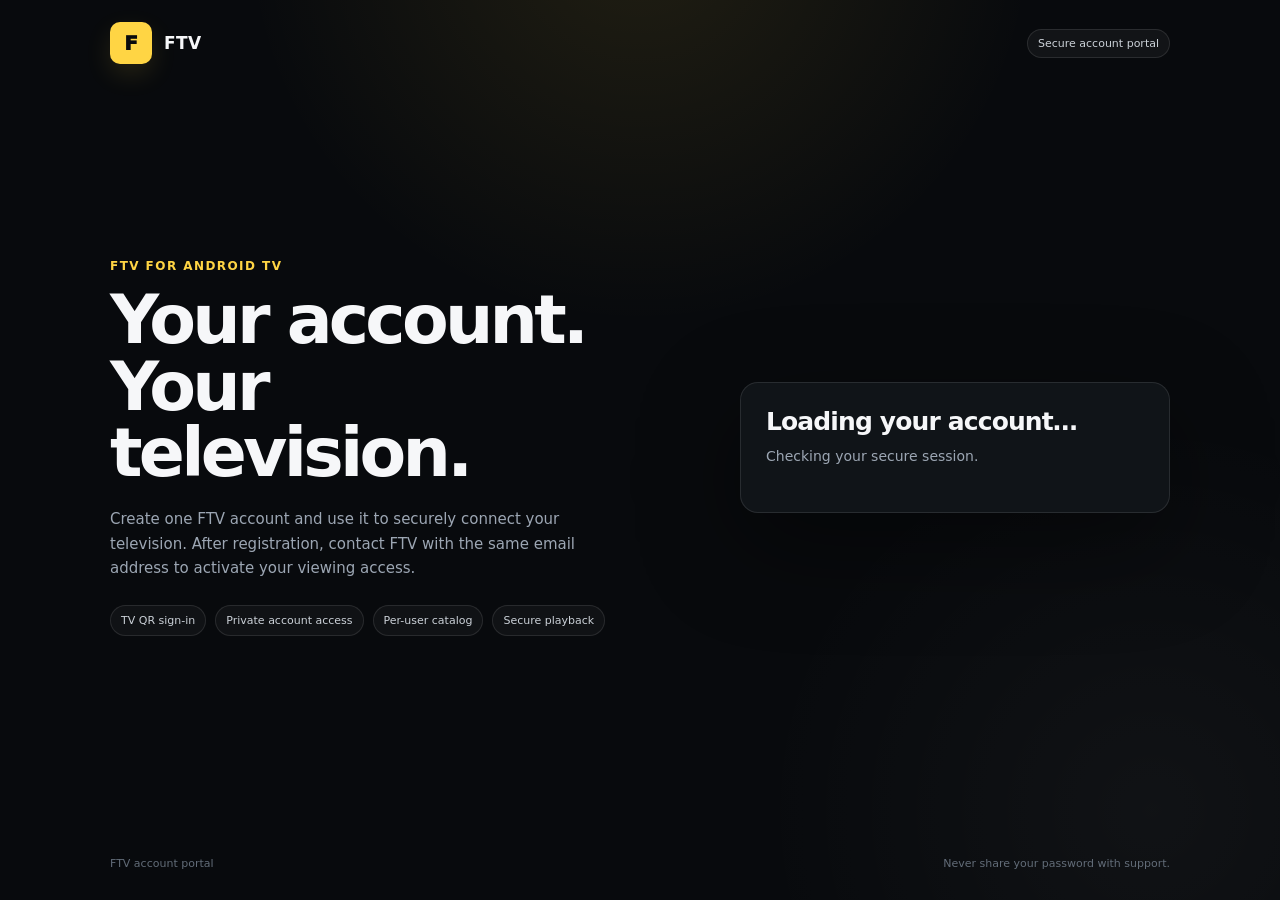
<file: index.html>
<!doctype html>
<html lang="en">
<head>
  <meta charset="utf-8">
  <meta name="viewport" content="width=device-width,initial-scale=1,viewport-fit=cover">
  <meta name="theme-color" content="#080a0d">
  <meta name="referrer" content="no-referrer">
  <meta http-equiv="Content-Security-Policy" content="default-src 'none'; script-src 'self' https://esm.sh; style-src 'self'; connect-src https://shncvisxaoctxunwhcfd.supabase.co https://esm.sh; img-src 'self' data:; font-src 'self'; base-uri 'none'; form-action 'self'">
  <title>FTV Account</title>
  <link rel="icon" href="./assets/favicon.svg" type="image/svg+xml">
  <link rel="stylesheet" href="./assets/styles.css">
</head>
<body>
<div class="page">
  <header class="topbar">
    <a class="brand" href="./"><span class="brand-mark">F</span><span class="brand-name">FTV</span></a>
    <span class="secure-pill">Secure account portal</span>
  </header>

  <main class="main">
    <div class="layout">
      <section class="hero" aria-label="FTV account information">
        <div class="eyebrow">FTV for Android TV</div>
        <h1>Your account.<br>Your television.</h1>
        <p>Create one FTV account and use it to securely connect your television. After registration, contact FTV with the same email address to activate your viewing access.</p>
        <div class="features">
          <span class="feature">TV QR sign-in</span>
          <span class="feature">Private account access</span>
          <span class="feature">Per-user catalog</span>
          <span class="feature">Secure playback</span>
        </div>
      </section>

      <section class="card">
        <div id="loadingView">
          <h1>Loading your account…</h1>
          <p>Checking your secure session.</p>
        </div>

        <div id="loginView" class="hide">
          <h1>Sign in</h1>
          <p>Use the same account you use on your FTV television.</p>
          <div class="field"><label for="loginEmail">Email</label><input id="loginEmail" type="email" autocomplete="email" inputmode="email" maxlength="254"></div>
          <div class="field"><label for="loginPassword">Password</label><input id="loginPassword" type="password" autocomplete="current-password" minlength="8" maxlength="128"></div>
          <button id="signInButton" class="primary">Sign in</button>
          <button id="forgotButton" class="text-button" type="button">Forgot password?</button>
          <button id="showCreateButton" class="ghost" type="button">Create an account instead</button>
          <div id="loginStatus" class="status"></div>
        </div>

        <div id="createView" class="hide">
          <h1>Create your FTV account</h1>
          <p>After confirming your email, contact FTV and share this exact email address for activation.</p>
          <div class="field"><label for="displayName">Display name</label><input id="displayName" autocomplete="name" maxlength="50"></div>
          <div class="field"><label for="createEmail">Email</label><input id="createEmail" type="email" autocomplete="email" inputmode="email" maxlength="254"></div>
          <div class="field"><label for="createPassword">Password</label><input id="createPassword" type="password" autocomplete="new-password" minlength="8" maxlength="128"></div>
          <button id="createButton" class="primary">Create account</button>
          <button id="backToLoginButton" class="ghost" type="button">Back to sign in</button>
          <div id="createStatus" class="status"></div>
        </div>

        <div id="forgotView" class="hide">
          <h1>Reset password</h1>
          <p>We’ll email you a secure password-reset link.</p>
          <div class="field"><label for="forgotEmail">Email</label><input id="forgotEmail" type="email" autocomplete="email" inputmode="email" maxlength="254"></div>
          <button id="sendResetButton" class="primary">Send reset link</button>
          <button id="forgotBackButton" class="ghost" type="button">Back to sign in</button>
          <div id="forgotStatus" class="status"></div>
        </div>

        <div id="accountView" class="hide">
          <h1>Your FTV account</h1>
          <p>Your account is ready to be used with the Android TV app.</p>
          <div class="account-box">
            <div class="account-label">Signed in as</div>
            <div id="accountEmail" class="account-email"></div>
          </div>
          <div id="accountBadges" class="badge-row"></div>
          <div id="activationMessage" class="status"></div>
          <div id="supportBox" class="account-box hide"></div>
          <button id="refreshStatusButton" class="secondary">Refresh activation status</button>
          <button id="signOutButton" class="ghost">Sign out</button>
        </div>

        <div id="confirmedView" class="hide">
          <div class="success-icon">✓</div>
          <h1>Email confirmed</h1>
          <p>Your FTV account is ready. Sign in below, then contact FTV with your email address for activation.</p>
          <button id="confirmedContinueButton" class="primary">Continue to sign in</button>
        </div>
      </section>
    </div>
  </main>

  <footer class="footer"><span>FTV account portal</span><span>Never share your password with support.</span></footer>
</div>
<script type="module" src="./assets/account.js"></script>
</body>
</html>
</file>
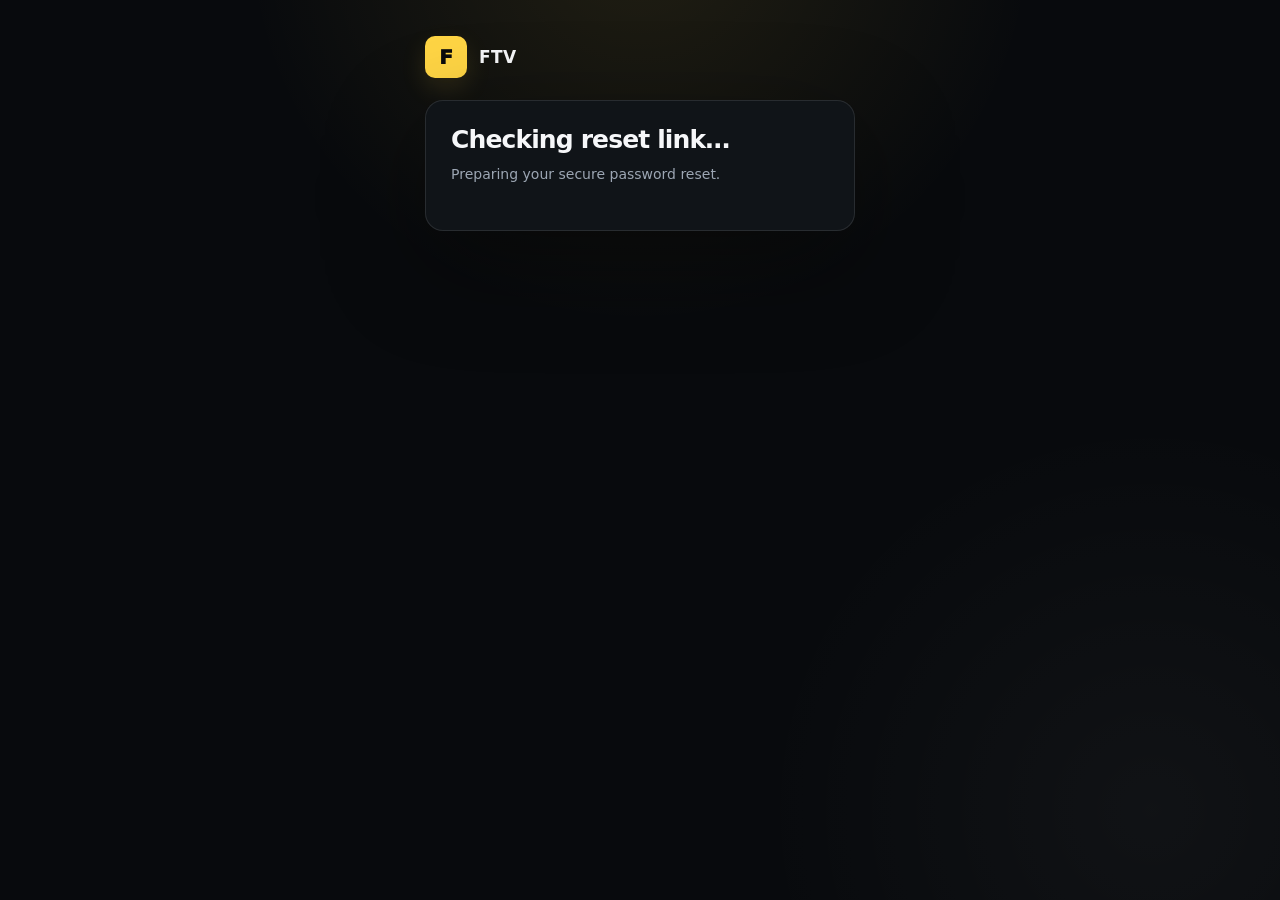
<file: reset/index.html>
<!doctype html>
<html lang="en">
<head>
  <meta charset="utf-8">
  <meta name="viewport" content="width=device-width,initial-scale=1,viewport-fit=cover">
  <meta name="theme-color" content="#080a0d">
  <meta name="referrer" content="no-referrer">
  <meta http-equiv="Content-Security-Policy" content="default-src 'none'; script-src 'self' https://esm.sh; style-src 'self'; connect-src https://shncvisxaoctxunwhcfd.supabase.co https://esm.sh; img-src 'self' data:; font-src 'self'; base-uri 'none'; form-action 'self'">
  <title>Reset FTV password</title>
  <link rel="icon" href="../assets/favicon.svg" type="image/svg+xml">
  <link rel="stylesheet" href="../assets/styles.css">
</head>
<body>
  <main class="center-shell">
    <div class="consent-mark"><div class="brand-mark">F</div><div class="brand-name">FTV</div></div>
    <section class="card">
      <div id="loadingView"><h1>Checking reset link…</h1><p>Preparing your secure password reset.</p></div>
      <div id="resetView" class="hide">
        <h1>Choose a new password</h1>
        <p>Use at least 8 characters. Do not reuse a password from another service.</p>
        <div class="field"><label for="newPassword">New password</label><input id="newPassword" type="password" autocomplete="new-password" minlength="8" maxlength="128"></div>
        <div class="field"><label for="confirmPassword">Confirm new password</label><input id="confirmPassword" type="password" autocomplete="new-password" minlength="8" maxlength="128"></div>
        <button id="updateButton" class="primary">Update password</button>
        <div id="resetStatus" class="status"></div>
      </div>
      <div id="invalidView" class="hide"><h1>Reset link expired</h1><p>Return to the FTV account page and request a new password-reset email.</p><a href="../"><button class="primary">Return to FTV</button></a></div>
    </section>
  </main>
  <script type="module" src="../assets/reset.js"></script>
</body>
</html>
</file>
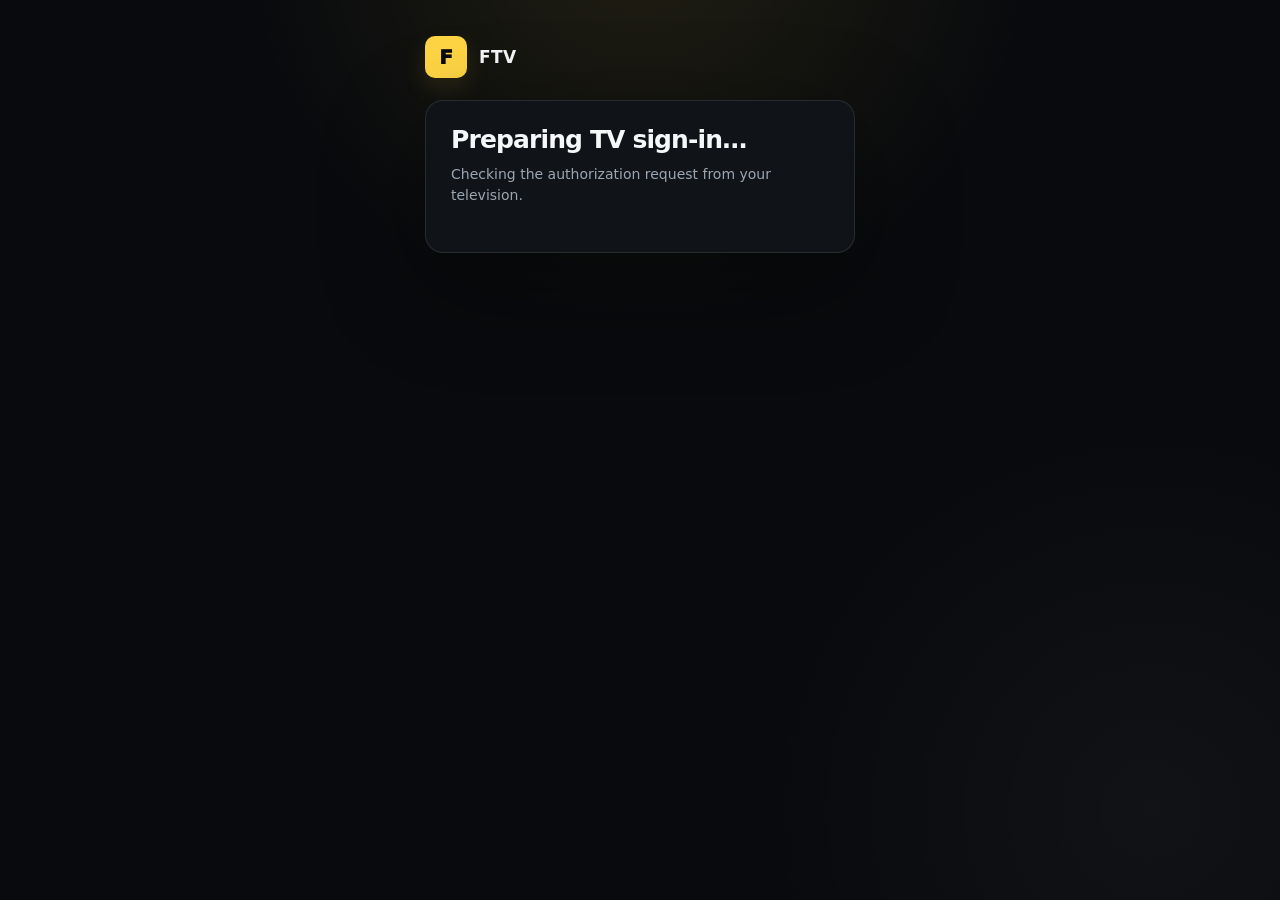
<file: oauth/consent/index.html>
<!doctype html>
<html lang="en">
<head>
  <meta charset="utf-8">
  <meta name="viewport" content="width=device-width,initial-scale=1,viewport-fit=cover">
  <meta name="theme-color" content="#080a0d">
  <meta name="referrer" content="no-referrer">
  <meta http-equiv="Content-Security-Policy" content="default-src 'none'; script-src 'self' https://esm.sh; style-src 'self'; connect-src https://shncvisxaoctxunwhcfd.supabase.co https://esm.sh; img-src 'self' data:; font-src 'self'; base-uri 'none'; form-action 'self'">
  <title>FTV TV Sign In</title>
  <link rel="icon" href="../../assets/favicon.svg" type="image/svg+xml">
  <link rel="stylesheet" href="../../assets/styles.css">
</head>
<body>
  <main class="center-shell">
    <div class="consent-mark"><div class="brand-mark">F</div><div class="brand-name">FTV</div></div>
    <section class="card">
      <div id="loadingView"><h1>Preparing TV sign-in…</h1><p>Checking the authorization request from your television.</p></div>

      <div id="loginView" class="hide">
        <h1>Sign in to your TV</h1>
        <p>Use the FTV account you want to connect to the television.</p>
        <div class="field"><label for="email">Email</label><input id="email" type="email" autocomplete="email" inputmode="email" maxlength="254"></div>
        <div class="field"><label for="password">Password</label><input id="password" type="password" autocomplete="current-password" minlength="8" maxlength="128"></div>
        <button id="signInButton" class="primary">Sign in</button>
        <button id="forgotButton" class="text-button" type="button">Forgot password?</button>
        <button id="showCreateButton" class="ghost">Create an account instead</button>
        <div id="loginStatus" class="status"></div>
      </div>

      <div id="createView" class="hide">
        <h1>Create your FTV account</h1>
        <p>Confirm your email first. Then return to the TV and scan a fresh QR code.</p>
        <div class="field"><label for="name">Display name</label><input id="name" autocomplete="name" maxlength="50"></div>
        <div class="field"><label for="newEmail">Email</label><input id="newEmail" type="email" autocomplete="email" inputmode="email" maxlength="254"></div>
        <div class="field"><label for="newPassword">Password</label><input id="newPassword" type="password" autocomplete="new-password" minlength="8" maxlength="128"></div>
        <button id="createButton" class="primary">Create account</button>
        <button id="showLoginButton" class="ghost">Back to sign in</button>
        <div id="createStatus" class="status"></div>
      </div>

      <div id="consentView" class="hide">
        <h1>Connect this television?</h1>
        <p>Continue only if you personally scanned the QR code displayed on your TV.</p>
        <div class="account-box"><div class="account-label">Signed in as</div><div id="accountEmail" class="account-email"></div></div>
        <div id="scopes" class="scope"></div>
        <button id="approveButton" class="primary">Continue to TV</button>
        <div class="actions">
          <button id="denyButton" class="secondary">Cancel request</button>
          <button id="switchButton" class="secondary">Use another account</button>
        </div>
        <div id="consentStatus" class="status"></div>
        <div class="fine">FTV will never ask you to send your password or the QR authorization code to support.</div>
      </div>

      <div id="expiredView" class="hide">
        <h1>QR code expired</h1>
        <p>This television authorization request is no longer valid. Return to the TV and generate a new QR code.</p>
      </div>
    </section>
  </main>
  <script type="module" src="../../assets/consent.js"></script>
</body>
</html>
</file>
<file: assets/styles.css>
:root {
  color-scheme: dark;
  --bg: #080a0d;
  --panel: #11151a;
  --panel-2: #0c0f13;
  --text: #f6f7f9;
  --muted: #9ca6b3;
  --line: rgba(255,255,255,.10);
  --line-strong: rgba(255,255,255,.16);
  --accent: #ffd544;
  --accent-soft: rgba(255,213,68,.12);
  --danger: #ff8c92;
  --success: #76d6a3;
  --radius: 18px;
  font-family: Inter, ui-sans-serif, system-ui, -apple-system, BlinkMacSystemFont, "Segoe UI", sans-serif;
}
* { box-sizing: border-box; }
html { background: var(--bg); }
body {
  margin: 0;
  min-height: 100svh;
  color: var(--text);
  background:
    radial-gradient(circle at 50% -8%, rgba(255,213,68,.10), transparent 34%),
    radial-gradient(circle at 90% 90%, rgba(255,255,255,.035), transparent 28%),
    var(--bg);
}
a { color: inherit; }
.page {
  min-height: 100svh;
  display: grid;
  grid-template-rows: auto 1fr auto;
}
.topbar {
  width: min(100% - 32px, 1060px);
  margin: 0 auto;
  height: 86px;
  display: flex;
  align-items: center;
  justify-content: space-between;
}
.brand { display: inline-flex; align-items: center; gap: 12px; text-decoration: none; }
.brand-mark {
  width: 42px; height: 42px; border-radius: 10px;
  display: grid; place-items: center;
  background: var(--accent); color: #090a0c;
  font-weight: 950; font-size: 20px;
  box-shadow: 0 10px 26px rgba(255,213,68,.12);
}
.brand-name { font-size: 17px; font-weight: 820; letter-spacing: .02em; }
.secure-pill {
  font-size: 11px; color: #cbd1d8; background: rgba(255,255,255,.045);
  border: 1px solid var(--line); border-radius: 999px; padding: 7px 10px;
}
.main { width: min(100% - 32px, 1060px); margin: 0 auto; display: grid; place-items: center; padding: 28px 0 56px; }
.layout { width: 100%; display: grid; grid-template-columns: minmax(0, 1.1fr) minmax(360px, 430px); gap: 72px; align-items: center; }
.hero { max-width: 530px; }
.eyebrow { color: var(--accent); font-size: 12px; font-weight: 800; letter-spacing: .12em; text-transform: uppercase; margin-bottom: 14px; }
.hero h1 { font-size: clamp(38px, 6vw, 68px); line-height: .98; letter-spacing: -.055em; margin: 0 0 20px; }
.hero p { color: var(--muted); line-height: 1.65; font-size: 15px; max-width: 510px; margin: 0; }
.features { display: flex; gap: 9px; flex-wrap: wrap; margin-top: 24px; }
.feature { font-size: 11px; color: #cbd1d8; border: 1px solid var(--line); background: rgba(255,255,255,.035); border-radius: 999px; padding: 8px 10px; }
.card {
  width: 100%; background: rgba(17,21,26,.96); border: 1px solid var(--line);
  border-radius: var(--radius); padding: 25px; box-shadow: 0 32px 100px rgba(0,0,0,.42);
  backdrop-filter: blur(18px);
}
.card h1, .card h2 { font-size: 25px; line-height: 1.15; letter-spacing: -.035em; margin: 0 0 9px; }
.card p { color: var(--muted); line-height: 1.55; margin: 0 0 20px; font-size: 14px; }
.field { display: grid; gap: 7px; margin-bottom: 13px; }
.field label { font-size: 12px; color: #c3c9d1; font-weight: 680; }
.field input {
  width: 100%; height: 46px; border-radius: 10px;
  border: 1px solid var(--line-strong); background: #0b0e12; color: #fff;
  padding: 0 13px; font-size: 15px; outline: none;
}
.field input:focus { border-color: var(--accent); box-shadow: 0 0 0 2px var(--accent-soft); }
button {
  width: 100%; min-height: 46px; border: 0; border-radius: 10px; font: inherit;
  font-size: 14px; font-weight: 780; cursor: pointer; margin-top: 8px;
  transition: transform .14s ease, opacity .14s ease, background .14s ease;
}
button:hover:not(:disabled) { transform: translateY(-1px); }
button:disabled { cursor: wait; opacity: .55; }
.primary { background: var(--accent); color: #090a0c; }
.secondary { background: #1b2027; color: #f7f8fa; border: 1px solid var(--line); }
.ghost { background: transparent; color: #aab2bd; min-height: 38px; }
.text-button { border: 0; padding: 0; margin: 2px 0 0; min-height: 30px; width: auto; background: none; color: #b8c0ca; text-align: left; font-weight: 650; font-size: 12px; }
.status { min-height: 22px; color: var(--muted); font-size: 13px; line-height: 1.45; margin-top: 14px; }
.status.error { color: var(--danger); }
.status.good { color: var(--success); }
.status.warn { color: #ffd98b; }
.hide { display: none !important; }
.divider { height: 1px; background: var(--line); margin: 18px 0; }
.account-box { background: var(--panel-2); border: 1px solid var(--line); border-radius: 12px; padding: 14px; margin: 0 0 16px; }
.account-email { font-size: 13px; color: #d7dce3; word-break: break-all; }
.account-label { font-size: 11px; color: #737d89; margin-bottom: 4px; }
.badge-row, .scope { display: flex; gap: 7px; flex-wrap: wrap; margin: 0 0 18px; }
.pill { font-size: 11px; padding: 6px 9px; border-radius: 999px; background: #1a2027; color: #cfd4db; border: 1px solid rgba(255,255,255,.045); }
.pill.good { background: rgba(118,214,163,.10); color: #8ee3b2; }
.pill.warn { background: rgba(255,213,68,.08); color: #ffe179; }
.fine { font-size: 11px; color: #737d89; margin-top: 18px; line-height: 1.55; }
.actions { display: grid; grid-template-columns: 1fr 1fr; gap: 9px; }
.actions button { margin-top: 0; }
.footer { width: min(100% - 32px, 1060px); margin: 0 auto; padding: 20px 0 30px; color: #626c78; font-size: 11px; display: flex; justify-content: space-between; gap: 20px; }
.center-shell { width: min(100% - 32px, 430px); margin: auto; padding: 36px 0 64px; }
.consent-mark { display: flex; align-items: center; gap: 12px; margin: 0 0 22px; }
.success-icon { width: 52px; height: 52px; border-radius: 50%; background: rgba(118,214,163,.10); border: 1px solid rgba(118,214,163,.24); color: var(--success); display: grid; place-items: center; font-size: 24px; margin-bottom: 18px; }
@media (max-width: 820px) {
  .layout { grid-template-columns: 1fr; gap: 34px; }
  .hero { display: none; }
  .main { padding-top: 8px; }
}
@media (max-width: 440px) {
  .topbar, .main, .footer { width: min(100% - 24px, 1060px); }
  .topbar { height: 74px; }
  .card { padding: 20px; }
  .secure-pill { display: none; }
  .actions { grid-template-columns: 1fr; }
  .footer { flex-direction: column; }
}
</file>
